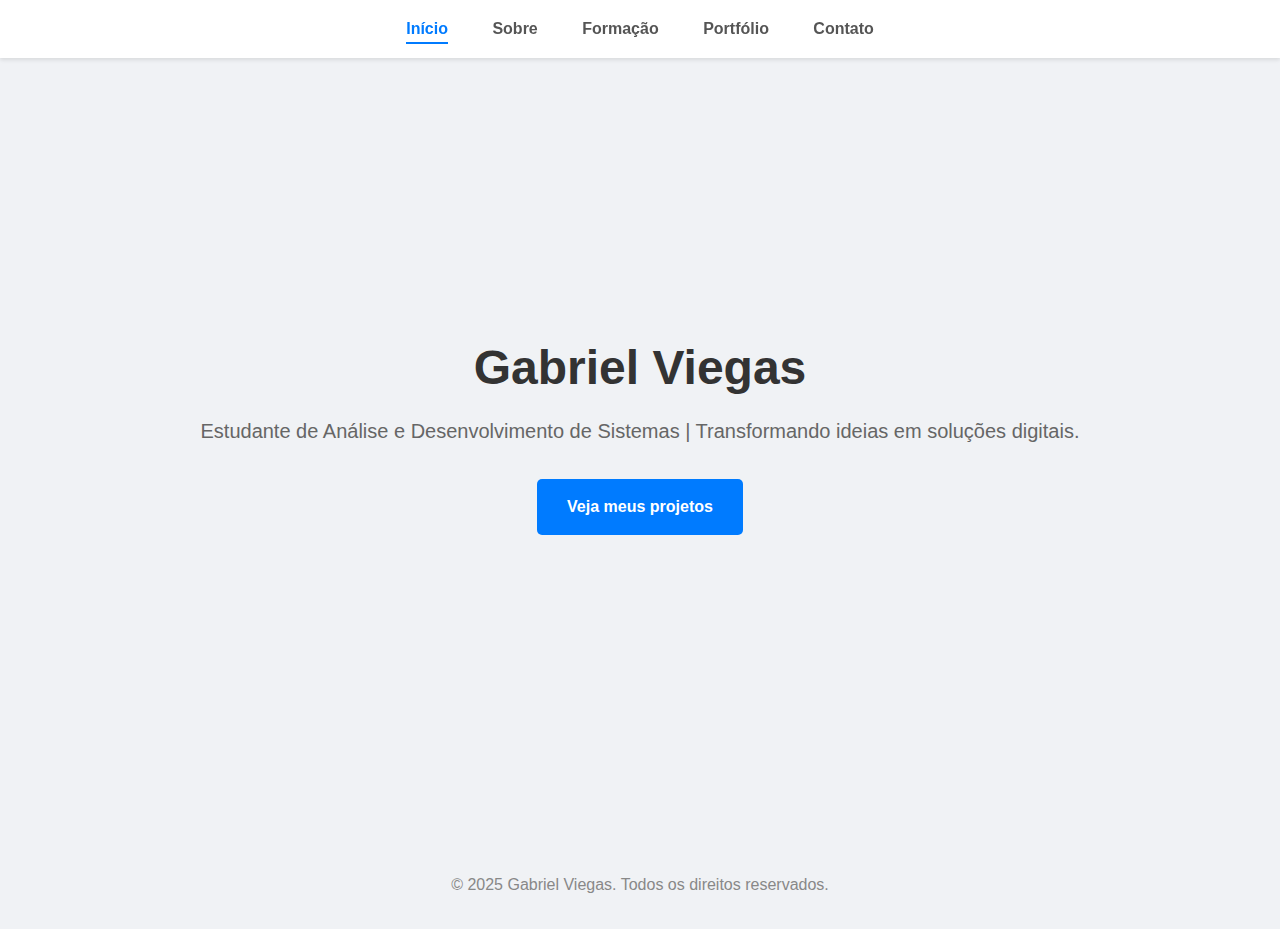
<file: index.html>
<!DOCTYPE html>
<html lang="pt-br">
<head>
    <meta charset="UTF-8">
    <meta name="viewport" content="width=device-width, initial-scale=1.0">
    <title>Gabriel - Desenvolvedor Web</title>
    <link rel="stylesheet" href="css/style.css">
</head>
<body>


    <header>
        <nav>
            <ul> <!-- O menu é replicado em todas as páginas para consistência -->
                <li><a href="index.html" class="active">Início</a></li>
                <li><a href="sobre.html">Sobre </a></li>
                <li><a href="formacao.html">Formação</a></li>
                <li><a href="portfolio.html">Portfólio</a></li>
                <li><a href="contato.html">Contato</a></li>
            </ul>
        </nav>
    </header>

    <main>
        
        <div class="hero">
            <div class="hero-content">
                <h1>Gabriel Viegas</h1> 
                <p>Estudante de Análise e Desenvolvimento de Sistemas | Transformando ideias em soluções digitais.</p>
                <a href="portfolio.html" class="hero-btn">Veja meus projetos</a>
            </div>
        </div>
    </main>
    
    <footer>
        <p>&copy; 2025 Gabriel Viegas. Todos os direitos reservados.</p>
    </footer>

</body>
</html>
</file>
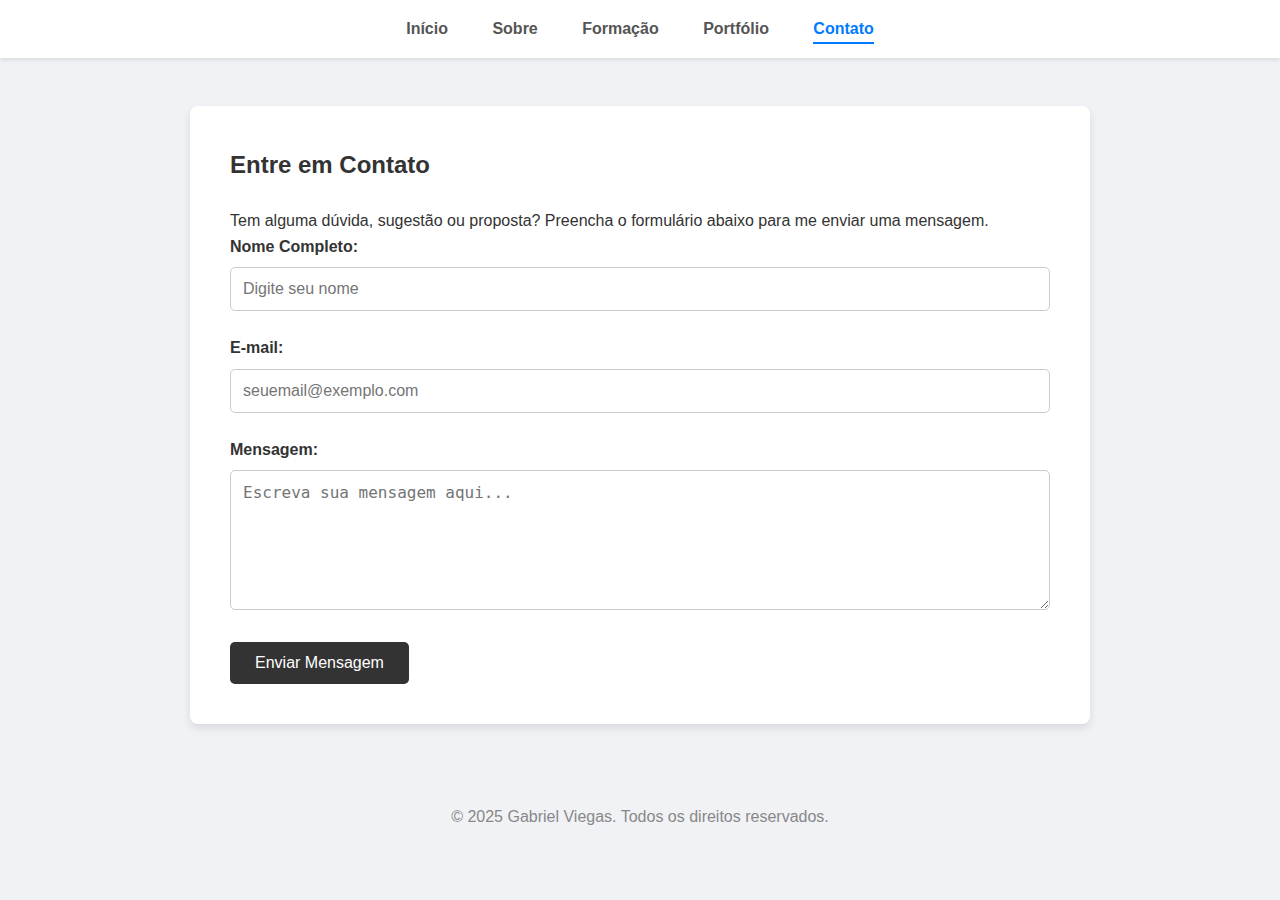
<file: contato.html>
<!DOCTYPE html>
<html lang="pt-br">
<head>
    <meta charset="UTF-8">
    <meta name="viewport" content="width=device-width, initial-scale=1.0">
    <title>Gabriel - Contato</title>
    <link rel="stylesheet" href="css/style.css">
</head>
<body>

    <header>
        <nav>
            <ul>
                <li><a href="index.html">Início</a></li>
                <li><a href="index.html">Sobre</a></li>
                <li><a href="formacao.html">Formação</a></li>
                <li><a href="portfolio.html">Portfólio</a></li>
                <li><a href="contato.html" class="active">Contato</a></li>
            </ul>
        </nav>
    </header>

    <main>
        <div class="container">
            <h2>Entre em Contato</h2>
            <p>Tem alguma dúvida, sugestão ou proposta? Preencha o formulário abaixo para me enviar uma mensagem.</p>

            <!-- Adicionado um ID para que o JavaScript possa encontrar o formulário -->
            <form id="contact-form" method="post">
                <!-- Agrupamento de label e input para melhor organização e estilização -->
                <div class="form-group">
                    <label for="nome">Nome Completo:</label>
                    <input type="text" id="nome" name="nome" placeholder="Digite seu nome">
                </div>
                <div class="form-group">
                    <label for="email">E-mail:</label>
                    <input type="email" id="email" name="email" placeholder="seuemail@exemplo.com">
                </div>
                <div class="form-group">
                    <label for="mensagem">Mensagem:</label>
                    <textarea id="mensagem" name="mensagem" rows="6" placeholder="Escreva sua mensagem aqui..."></textarea>
                </div>
                <!-- O botão do tipo "submit" tentaria enviar o formulário -->
                <button type="submit">Enviar Mensagem</button>
            </form>
            
            <!-- Este elemento será usado pelo JavaScript para exibir mensagens de status -->
            <div id="form-message"></div>
        </div>
    </main>
    
    <footer>
        <p>&copy; 2025 Gabriel Viegas. Todos os direitos reservados.</p>
    </footer>

    <!-- A tag 'defer' garante que o script só será executado após o HTML ser totalmente carregado -->
    <script src="/js/script.js" defer></script>

</body>
</html>
</file>
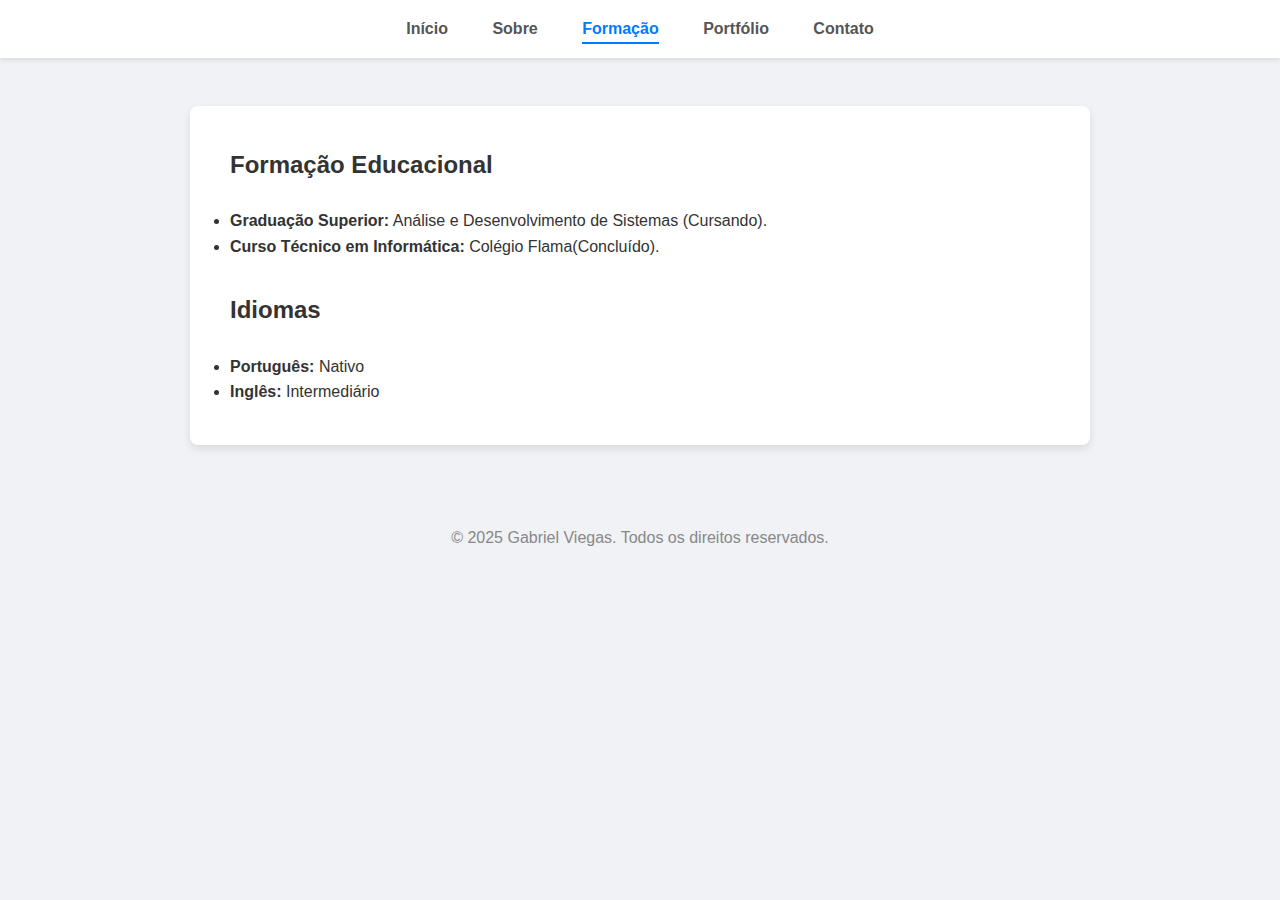
<file: formacao.html>
<!DOCTYPE html>
<html lang="pt-br">
<head>
    <meta charset="UTF-8">
    <meta name="viewport" content="width=device-width, initial-scale=1.0">
    <title>Gabriel - Formação</title>
    <link rel="stylesheet" href="/css/style.css">
</head>
<body>
<!-- O link da página atual tem a classe "active" para destaque no CSS -->
    
    <header>
        <nav>
            <ul>
                <li><a href="index.html">Início</a></li>
                <li><a href="index.html">Sobre</a></li>
                <li><a href="formacao.html" class="active">Formação</a></li>
                <li><a href="portfolio.html">Portfólio</a></li>
                <li><a href="contato.html">Contato</a></li>
            </ul>
        </nav>
    </header>

    <main>
        <div class="container">
            <h2>Formação Educacional</h2>
            <ul>
                <li><strong>Graduação Superior:</strong> Análise e Desenvolvimento de Sistemas (Cursando).</li>
                <li><strong>Curso Técnico em Informática:</strong> Colégio Flama(Concluído).</li>
                
            </ul>

        
            <h2 class="section-spacing">Idiomas</h2>
            <ul>
                <li><strong>Português:</strong> Nativo</li>
                <li><strong>Inglês:</strong> Intermediário</li>
            </ul>
        </div>
    </main>
    
    <footer>
        <p>&copy; 2025 Gabriel Viegas. Todos os direitos reservados.</p>
    </footer>

</body>
</html>
</file>
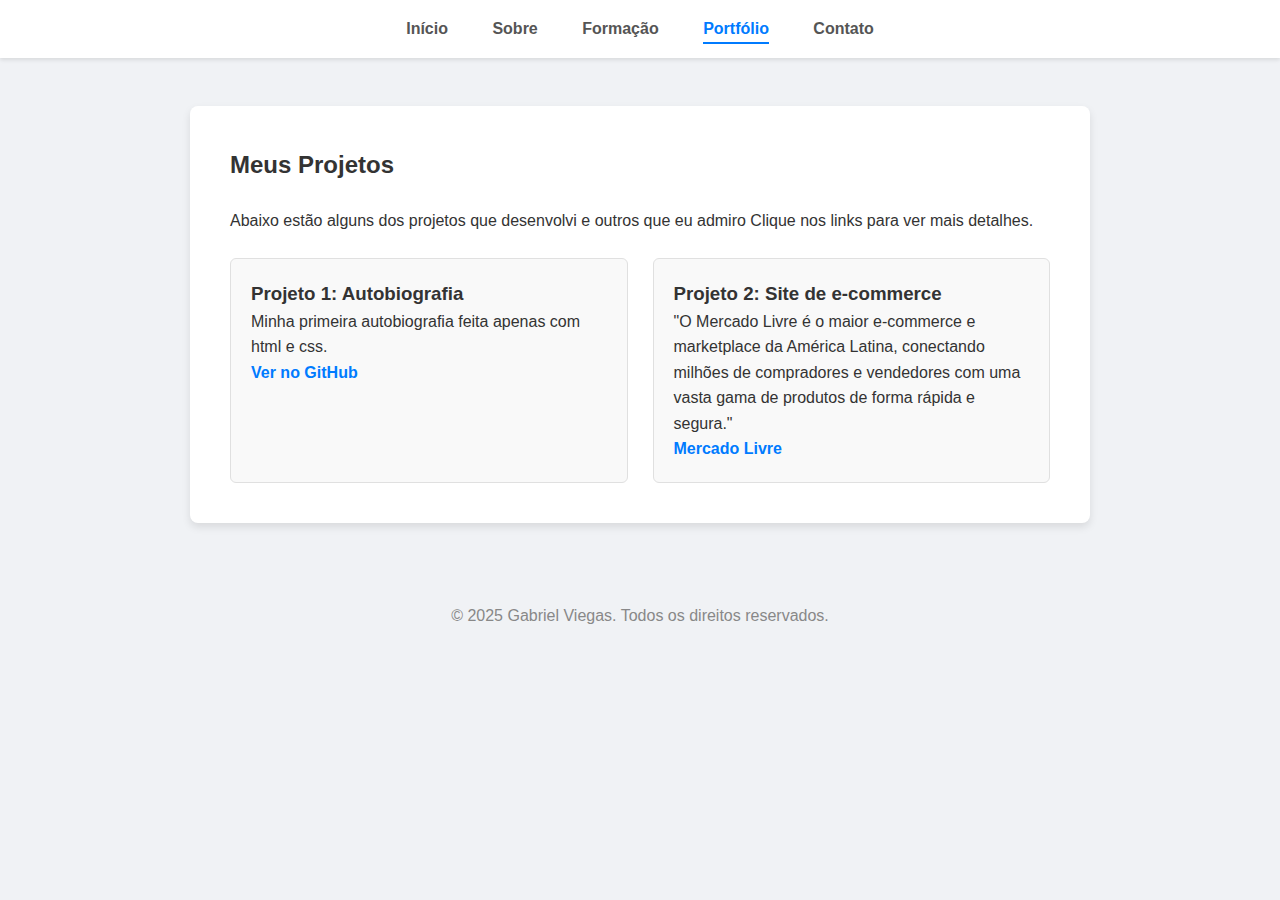
<file: portfolio.html>
<!DOCTYPE html>
<html lang="pt-br">
<head>
    <meta charset="UTF-8">
    <meta name="viewport" content="width=device-width, initial-scale=1.0">
    <title>Gabriel - Portfólio</title>
    <link rel="stylesheet" href="css/style.css">
</head>
<body>

    <header>
        <nav>
            <ul>
                <li><a href="index.html">Início</a></li>
                <li><a href="index.html">Sobre</a></li>
                <li><a href="formacao.html">Formação</a></li>
                <li><a href="portfolio.html" class="active">Portfólio</a></li>
                <li><a href="contato.html">Contato</a></li>
            </ul>
        </nav>
    </header>

    <main>
        <div class="container">
            <h2>Meus Projetos</h2>
            <p>Abaixo estão alguns dos projetos que desenvolvi e outros que eu admiro Clique nos links para ver mais detalhes.</p>
            
            <!-- Um container para organizar os projetos em um grid -->
            <div class="portfolio-grid">
                
                <!-- Exemplo de um projeto, coloquei um site que admiro que é o mercado livre. -->
                <div class="projeto">
                    <h3>Projeto 1: Autobiografia</h3>
                    <p>Minha primeira autobiografia feita apenas com html e css.</p>
                    <!-- O atributo target="_blank" faz o link abrir em uma nova aba -->
                    <a href="https://gvsobreiro.github.io/trabalho.uninter/" target="_blank">Ver no GitHub</a>
                </div>

                <div class="projeto">
                    <h3>Projeto 2: Site de e-commerce</h3>
                    <p>"O Mercado Livre é o maior e-commerce e marketplace da América Latina, conectando milhões de compradores e vendedores com uma vasta gama de produtos de forma rápida e segura."</p>
                    <a href="https://www.mercadolivre.com.br/" target="_blank">Mercado Livre</a>
                </div>

                
            </div>
        </div>
    </main>
    
    <footer>
        <p>&copy; 2025 Gabriel Viegas. Todos os direitos reservados.</p>
    </footer>

</body>
</html>
</file>
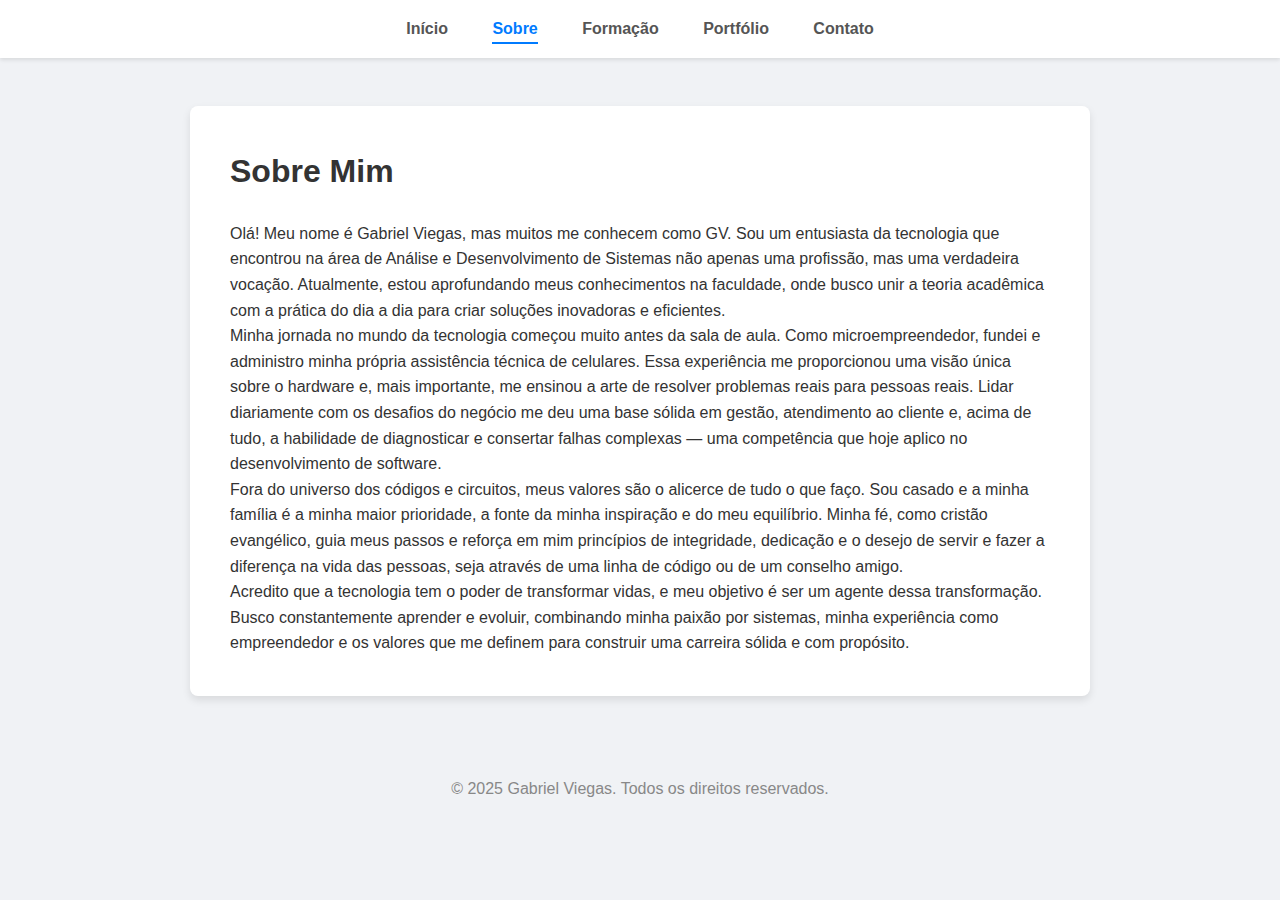
<file: sobre.html>
<!DOCTYPE html>
<html lang="pt-br">
<head>
    <meta charset="UTF-8">
    <meta name="viewport" content="width=device-width, initial-scale=1.0">
    <title>Gabriel Viegas - Sobre</title>
    <link rel="stylesheet" href="css/style.css">
</head>
<body>

    <header>
        <nav>
            <ul>
                <li><a href="index.html">Início</a></li>
                <li><a href="sobre.html" class="active">Sobre</a></li>
                <li><a href="formacao.html">Formação</a></li>
                <li><a href="portfolio.html">Portfólio</a></li>
                <li><a href="contato.html">Contato</a></li>
            </ul>
        </nav>
    </header>

    <main>
        <div class="container">
            <h1>Sobre Mim</h1>
            
            <p>
                Olá! Meu nome é Gabriel Viegas, mas muitos me conhecem como GV. Sou um entusiasta da tecnologia que encontrou na área de Análise e Desenvolvimento de Sistemas não apenas uma profissão, mas uma verdadeira vocação. Atualmente, estou aprofundando meus conhecimentos na faculdade, onde busco unir a teoria acadêmica com a prática do dia a dia para criar soluções inovadoras e eficientes.
            </p>
            <p>
                Minha jornada no mundo da tecnologia começou muito antes da sala de aula. Como microempreendedor, fundei e administro minha própria assistência técnica de celulares. Essa experiência me proporcionou uma visão única sobre o hardware e, mais importante, me ensinou a arte de resolver problemas reais para pessoas reais. Lidar diariamente com os desafios do negócio me deu uma base sólida em gestão, atendimento ao cliente e, acima de tudo, a habilidade de diagnosticar e consertar falhas complexas — uma competência que hoje aplico no desenvolvimento de software.
            </p>
            <p>
                Fora do universo dos códigos e circuitos, meus valores são o alicerce de tudo o que faço. Sou casado e a minha família é a minha maior prioridade, a fonte da minha inspiração e do meu equilíbrio. Minha fé, como cristão evangélico, guia meus passos e reforça em mim princípios de integridade, dedicação e o desejo de servir e fazer a diferença na vida das pessoas, seja através de uma linha de código ou de um conselho amigo.
            </p>
            <p>
                Acredito que a tecnologia tem o poder de transformar vidas, e meu objetivo é ser um agente dessa transformação. Busco constantemente aprender e evoluir, combinando minha paixão por sistemas, minha experiência como empreendedor e os valores que me definem para construir uma carreira sólida e com propósito.
            </p>

        </div>
    </main>
    
    <footer>
        <p>&copy; 2025 Gabriel Viegas. Todos os direitos reservados.</p>
    </footer>

</body>
</html>
</file>
<file: css/style.css>
/* Reset básico para remover estilos padrão do navegador */
* {
    margin: 0;
    padding: 0;
    box-sizing: border-box;
}

/* Estilos aplicados ao corpo da página (body) */
body {
    font-family: 'Helvetica Neue', Arial, sans-serif;
    background-color: #f0f2f5; 
    color: #333;
    line-height: 1.6;
}

/* Estilo do cabeçalho (header) que contém o menu */
header {
    background: #ffffff;
    color: #333;
    padding: 1rem 0;
    text-align: center;
    position: sticky;
    top: 0;
    width: 100%;
    z-index: 100;
    box-shadow: 0 2px 4px rgba(0, 0, 0, 0.1);
}

/* Estilo da lista do menu */
nav ul {
    list-style: none;
}

nav ul li {
    display: inline;
    margin: 0 20px;
}

/* Estilo dos links (a) do menu */
nav a {
    color: #555;
    text-decoration: none;
    font-weight: bold;
    font-size: 16px;
    padding: 5px 0;
    transition: color 0.3s;
}

nav a:hover {
    color: #007bff;
}

nav a.active {
    color: #007bff;
    border-bottom: 2px solid #007bff;
}

/* Container principal para o conteúdo das páginas */
.container {
    max-width: 900px;
    margin: 3rem auto;
    padding: 2.5rem;
    background: #ffffff;
    border-radius: 8px;
    box-shadow: 0 4px 8px rgba(0, 0, 0, 0.1);
}



/* Seção Hero (tela de boas-vindas) */
.hero {
    display: flex;
    align-items: center;
    justify-content: center;
    text-align: center;
    color: #333;
    /* Define uma altura mínima para ocupar boa parte da tela */
    min-height: calc(100vh - 150px); /* 100% da altura da tela menos o espaço do header e footer */
    padding: 0 20px;
}

.hero-content h1 {
    font-size: 3rem; /* Tamanho grande para o nome */
    margin-bottom: 0.5rem;
}

.hero-content p {
    font-size: 1.25rem; /* Tamanho um pouco maior para a descrição */
    color: #666;
    margin-bottom: 2rem;
}

/* Botão de chamada para ação (Call to Action) */
.hero-btn {
    display: inline-block;
    background: #007bff;
    color: #fff;
    padding: 15px 30px;
    text-decoration: none;
    font-size: 1rem;
    font-weight: bold;
    border-radius: 5px;
    transition: background-color 0.3s, transform 0.3s;
}

.hero-btn:hover {
    background-color: #0056b3;
    transform: translateY(-2px); /* Efeito de levantar o botão */
}




h1, h2 {
    color: #333;
    margin-bottom: 1.5rem;
}

.section-spacing {
    margin-top: 2rem;
}

.portfolio-grid {
    display: flex;
    flex-wrap: wrap;
    gap: 25px;
    margin-top: 1.5rem;
}

.projeto {
    background: #f9f9f9;
    border: 1px solid #e0e0e0;
    border-radius: 6px;
    padding: 20px;
    width: calc(50% - 12.5px);
    transition: transform 0.3s, box-shadow 0.3s;
}

.projeto:hover {
    transform: translateY(-5px);
    box-shadow: 0 6px 12px rgba(0, 0, 0, 0.1);
}

.projeto a {
    text-decoration: none;
    color: #007bff;
    font-weight: bold;
}

.form-group {
    margin-bottom: 1.5rem;
}

.form-group label {
    display: block;
    margin-bottom: 8px;
    font-weight: bold;
}

.form-group input,
.form-group textarea {
    width: 100%;
    padding: 12px;
    border: 1px solid #ccc;
    border-radius: 5px;
    font-size: 16px;
}

button {
    display: inline-block;
    width: auto;
    padding: 12px 25px;
    border: none;
    background: #333;
    color: #fff;
    font-size: 16px;
    border-radius: 5px;
    cursor: pointer;
    transition: background-color 0.3s;
}

button:hover {
    background: #007bff;
}

footer {
    text-align: center;
    padding: 2rem 0;
    margin-top: 2rem;
    color: #888;
}
</file>
